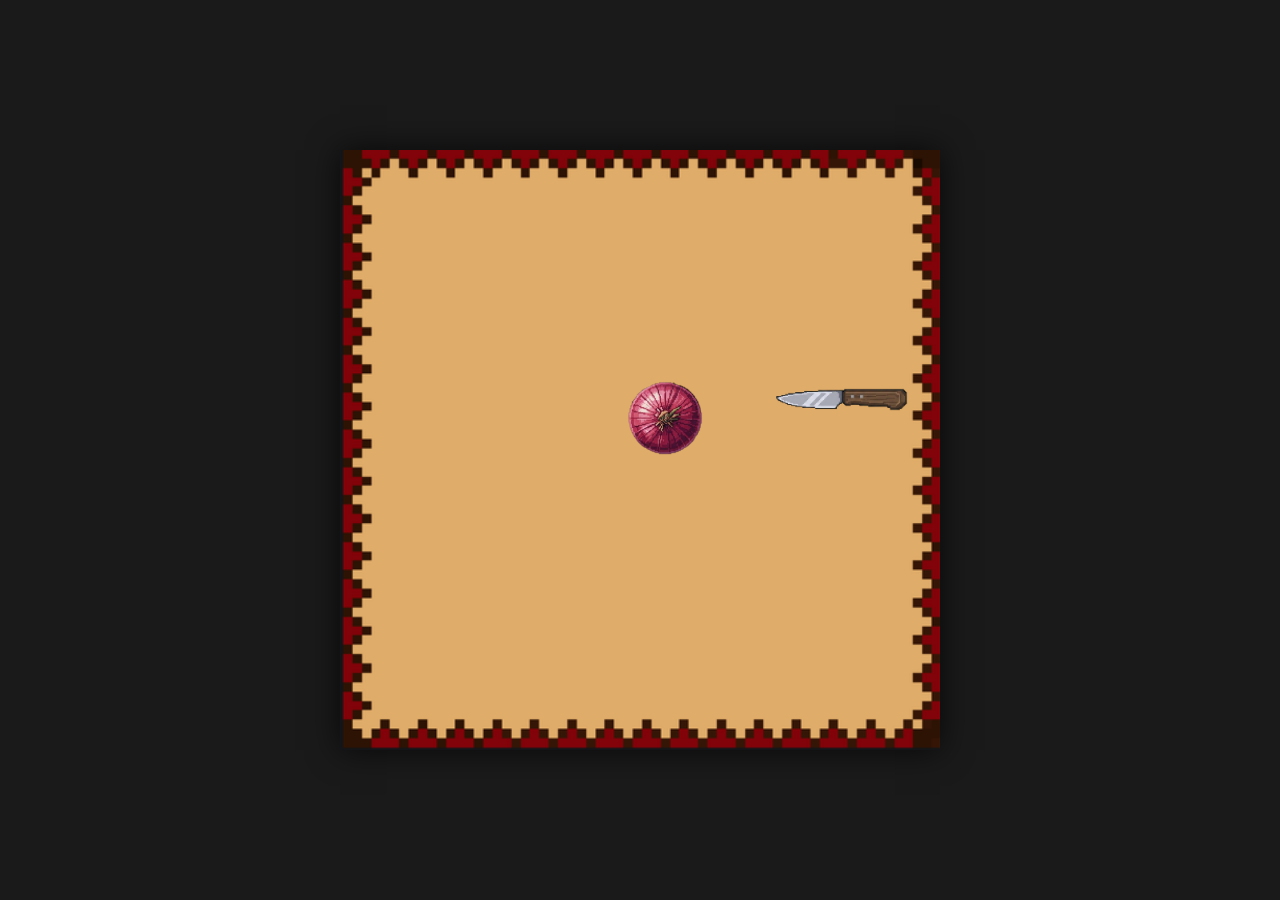
<file: Shesh Barak.html>
<!DOCTYPE html>
<html lang="ar" dir="rtl">
<head>
  <meta charset="UTF-8">
  <meta name="viewport" content="width=device-width, initial-scale=1.0">
  <title>Shesh Barak game- شيش برك</title>
  <link rel="stylesheet" href="shesh barak style.css">
 <style>
    body {
        margin: 0;
        display: flex;
        justify-content: center;
        align-items: center;
        min-height: 100vh;
    }

    #game-container {
        width: 600px;
        height: 600px;
        position: relative;
        overflow: hidden;
    }

    #bg-image {
        width: 100%;
        height: 100%;
        object-fit: cover;
        object-position: center;
        display: block;
    }
    .main-title {
    position: absolute;
    top: 15px;
    left: 82%;
    transform: translateX(-50%);
    margin: 0;
    z-index: 110;
    pointer-events: none;

    font-size: 50px;
    font-weight: bold;
    color: #3b1b08;
    white-space: nowrap;

    text-shadow:
        2px 2px 0 #fff4d6,
        -2px -2px 0 #fff4d6;
}
</style>
</head>
<body>

  <!-- Main Game Container -->
  <div id="game-container">
    
    <!-- Background image reference (Replace 'bg.jpg' with your actual image path) -->
    <img id="bg-image" src="RPI.png" alt="Shesh Barak Game Setup">

    <!-- FADABLE UI OVERLAYS -->
    <div id="ui-layer" class="fade-ui hidden-ui">
      
      <!-- Top Left Button: Contact Info -->
      <a href="Comment Section.html" class="ui-btn top-left-btn">
        <!-- You can use button image or styled text -->
        <span>معلومات التواصل</span>
      </a>

      <!-- Title Header: محاشي -->
      <h1 class="main-title">شيش برك</h1>

      <!-- Scroll Element (Bottom Left) -->
      <div class="scroll-container">
        <div class="scroll-content">
          <p>قطّع البصل<br>
<br>اطهَ البصل واللحم مع الزيت
قسّم العجينة الكبيرة إلى كرات صغيرة<br>
<br>افرد كل كرة لتصبح على شكل دائرة
<br>ضع حشوة اللحم والبصل المطهوة في الداخل
<br>أغلق دائرة العجين
<br>ضع القطع الجاهزة واللبن في وعاء الطهي
<br>انتظر حوالي 30 دقيقة
تصبح وجبة الشيش برك جاهزة
</p>
        </div>
      </div>

      <!-- Bottom Right Button: Select Recipe -->
      <a href="Recipe Page.html" class="ui-btn bottom-right-btn">
        <!-- You can use button image or styled text -->
        <span>اختر وصفة</span>
      </a>

    </div>

    <!-- Active Game Canvas / Play Area -->
    <div id="play-area">
      <img id="onion" class="ingredient" src="onion.png" alt="Onion">
      <img id="knife" class="game-object" src="knife.png" alt="Knife">
      <img id="meat" class="ingredient" src="meat.png" alt="Meat">
      <img id="oil" class="ingredient" src="oil.png" alt="Oil">
      <img id="pan" class="game-object" src="pan.png" alt="Pan">
      <img id="pan-with-stuffing" class="game-object" src="pan with stuffing.png" alt="Pan with stuffing">
      <img id="stuffing" class="ingredient"
     src="stuffing.png"
     alt="Stuffing">

<img id="dough1" class="ingredient"
     src="dough 1.png"
     alt="Dough 1">

<img id="dough2" class="ingredient"
     src="dough 2.png"
     alt="Dough 2">

<img id="dough3" class="ingredient"
     src="dough 3.png"
     alt="Dough 3">
  <img id="yogurt" class="ingredient"
     src="yogurt.png"
     alt="Yogurt">

<img id="cooking-pan" class="game-object"
     src="cooking pan.png"
     alt="Cooking Pan">
<img id="finished-sheshbarak"
     class="game-object"
     src="finished shesh barak.png"
     alt="Finished Shesh Barak">
    </div>
  
 <!-- SUCCESS SCREEN -->

            <div
                id="success-screen"
                class="hidden"
            >

                <div class="success-glow">

                    <div class="sparkle">
                        ✦
                    </div>


                    <h1>
                        أحسنت!
                    </h1>


                    <h2>
                        لقد أتقنت هذه الوصفة ✨
                    </h2>


                    <div class="sparkles">
                        ✦　✧　✦　✧　✦
                    </div>

                </div>

            </div>
  </div>

  <script src="shesh barak script.js"></script>
</body>
</html>
</file>
<file: shesh barak style.css>
/* =========================
   SHESH BARAK - STEP 2
   ONION + MEAT + OIL
========================= */

#meat {
    width: 100px;
    left: 180px;
    top: 80px;
}

#oil {
    width: 200px;
    left: 250px;
    top: 80px;
}

#pan {
    width: 450px;
    left: 100px;
    top: 150px;
}
#knife {
    width: 200px;
    left: 400px;
    top: 150px;
}
#onion{
    width: 250px;
    left: 200px;
    top: 200px;
}
/* =========================
   SUCCESS SCREEN
========================= */

#success-screen {
    position: absolute;

    inset: 0;

    z-index: 100;

    display: flex;

    justify-content: center;
    align-items: center;

    background: rgba(20, 10, 5, 0.25);
}

.success-glow {
    text-align: center;

    padding: 40px 50px;

    background: rgba(255, 246, 211, 0.95);

    border: 5px solid #d6a84c;

    border-radius: 20px;

    box-shadow:
        0 0 20px #fff4a8,
        0 0 45px #ffd95c,
        0 0 80px rgba(255,215,80,0.7);

    animation: shine 1.2s infinite alternate;
}

.success-glow h1 {
    font-size: 52px;

    color: #8b4d16;

    margin-bottom: 10px;
}

.success-glow h2 {
    font-size: 25px;

    color: #4b2a13;
}

.sparkle {
    font-size: 40px;

    color: #d9a928;
}

.sparkles {
    margin-top: 20px;

    font-size: 25px;

    color: #d9a928;
}

@keyframes shine {

    from {
        transform: scale(1);
        box-shadow:
            0 0 20px #fff4a8,
            0 0 40px #ffd95c;
    }

    to {
        transform: scale(1.03);
        box-shadow:
            0 0 30px #fff4a8,
            0 0 70px #ffd95c,
            0 0 100px rgba(255,215,80,0.7);
    }

}

.ui-btn,
.scroll-container {
    pointer-events: auto;
}
.scroll-container {
    position: absolute;
    left: 20px;
    bottom: 20px;
    width: 175px;
    height: 330px;
    z-index: 105;
    padding: 25px 18px;
    background: #ead7ae;
    border: 5px solid #8b5a2b;
    border-radius: 12px;
    box-shadow:
        4px 5px 0 rgba(0,0,0,0.35),
        inset 0 0 15px rgba(80,40,10,0.2);
    overflow-y: auto;
    direction: rtl;
    pointer-events: auto;
}
.ui-btn {
    position: absolute;
    display: block;
    cursor: pointer;
    text-decoration: none;
    pointer-events: auto;
}
.top-left-btn {
    left: 20px;
    top: 20px;
    width: 130px;
    height: 45px;
    background: #fff4d6;
    border: 3px solid #3b1b08;
    border-radius: 10px;
    box-shadow: 3px 3px 0 rgba(0, 0, 0, 0.35);
    display: flex;
    justify-content: center;
    align-items: center;
}

.bottom-right-btn {
    right: 20px;
    bottom: 20px;
    width: 130px;
    height: 45px;
    background: #fff4d6;
    border: 3px solid #3b1b08;
    border-radius: 10px;
    box-shadow: 3px 3px 0 rgba(0, 0, 0, 0.35);
    display: flex;
    justify-content: center;
    align-items: center;
}
.ui-btn span {
    display: block;
}
#ui-layer {
    position: absolute;
    width: 600px;
    height: 600px;
    left: 0;
    top: 0;
    z-index: 100;
    opacity: 0;
    visibility: hidden;
    pointer-events: none;
    transition: opacity 0.3s ease, visibility 0.3s ease;
}

#ui-layer.visible-ui {
    opacity: 1;
    visibility: visible;
    pointer-events: auto;
}
.ui-btn {
    color: #000000;
}

.ui-btn span {
    color: #000000;
}
/* =========================
   RECIPE SCROLL
========================= */


#recipe-scroll h2 {
    font-size: 19px;

    color: #3d1d0b;

    text-align: center;

    margin-bottom: 15px;
}

#recipe-scroll p {
    font-size: 14px;

    line-height: 1.7;

    color: #4b2a13;

    margin-bottom: 12px;

    font-weight: bold;
}
* {
    margin: 0;
    padding: 0;
    box-sizing: border-box;
    user-select: none;
}

body {
    background-color: #1a1a1a;

    display: flex;
    justify-content: center;
    align-items: center;

    min-height: 100vh;

    overflow: hidden;

    font-family: Arial, sans-serif;
}


/* =========================
   GAME FRAME
========================= */

#game-container {
    position: relative;

    width: 600px;
    height: 600px;

    overflow: hidden;

    box-shadow: 0 0 30px rgba(0,0,0,0.7);
}


/* =========================
   TABLE
========================= */

#table-bg {
    position: absolute;

    width: 100%;
    height: 100%;

    object-fit: cover;

    left: 0;
    top: 0;

    pointer-events: none;
}


/* =========================
   GAME AREA
========================= */

#play-area {
    position: absolute;

    left: 0;
    top: 0;

    width: 600px;
    height: 600px;
}


/* =========================
   GENERAL GAME OBJECTS
========================= */

.game-object,
.ingredient {
    position: absolute;

    cursor: grab;

    object-fit: contain;

    z-index: 5;

    transition: transform 0.2s ease;
}

.game-object:active,
.ingredient:active {
    cursor: grabbing;
}


/* =========================
   HIDDEN
========================= */

.hidden {
    display: none !important;
}
/* Hide Step 2 objects until Step 2 begins */

#meat,
#oil,
#pan {
    display: none;
}
#pan-with-stuffing {
    display: none;
    width: 180px;
    left: 250px;
    top: 130px;
}
/* =========================
   STEP 3 - DOUGH + STUFFING
========================= */

#stuffing {
    width: 100px;
    left: 100px;
    top: 150px;
}

#dough1 {
    width: 100px;
    left: 300px;
    top: 150px;
}

#dough2 {
    width: 100px;
    left: 300px;
    top: 280px;
}

#dough3 {
    width: 100px;
    left: 300px;
    top: 410px;
}
/* Hide Step 3 objects until Step 3 begins */

#stuffing,
#dough1,
#dough2,
#dough3 {
    display: none;
}
/* =========================
   STEP 4 - SHESH BARAK + YOGURT
========================= */

#yogurt {
    display: none;
    width: 300px;
    left: 70px;
    top: 150px;
}

#cooking-pan {
    display: none;
    width: 450px;
    left: 100px;
    top: 150px;
}
#finished-sheshbarak {
    display: none;
    width: 450px;
    left: 100px;
    top: 130px;
    cursor: pointer;
}
/* =========================
   SUCCESS SCREEN
========================= */

#success-screen {
    position: absolute;

    inset: 0;

    z-index: 100;

    display: flex;

    justify-content: center;
    align-items: center;

    background: rgba(20, 10, 5, 0.25);
}

.success-glow {
    text-align: center;

    padding: 40px 50px;

    background: rgba(255, 246, 211, 0.95);

    border: 5px solid #d6a84c;

    border-radius: 20px;

    box-shadow:
        0 0 20px #fff4a8,
        0 0 45px #ffd95c,
        0 0 80px rgba(255,215,80,0.7);

    animation: shine 1.2s infinite alternate;
}

.success-glow h1 {
    font-size: 52px;

    color: #8b4d16;

    margin-bottom: 10px;
}

.success-glow h2 {
    font-size: 25px;

    color: #4b2a13;
}

.sparkle {
    font-size: 40px;

    color: #d9a928;
}

.sparkles {
    margin-top: 20px;

    font-size: 25px;

    color: #d9a928;
}

@keyframes shine {

    from {
        transform: scale(1);
        box-shadow:
            0 0 20px #fff4a8,
            0 0 40px #ffd95c;
    }

    to {
        transform: scale(1.03);
        box-shadow:
            0 0 30px #fff4a8,
            0 0 70px #ffd95c,
            0 0 100px rgba(255,215,80,0.7);
    }

}
</file>
